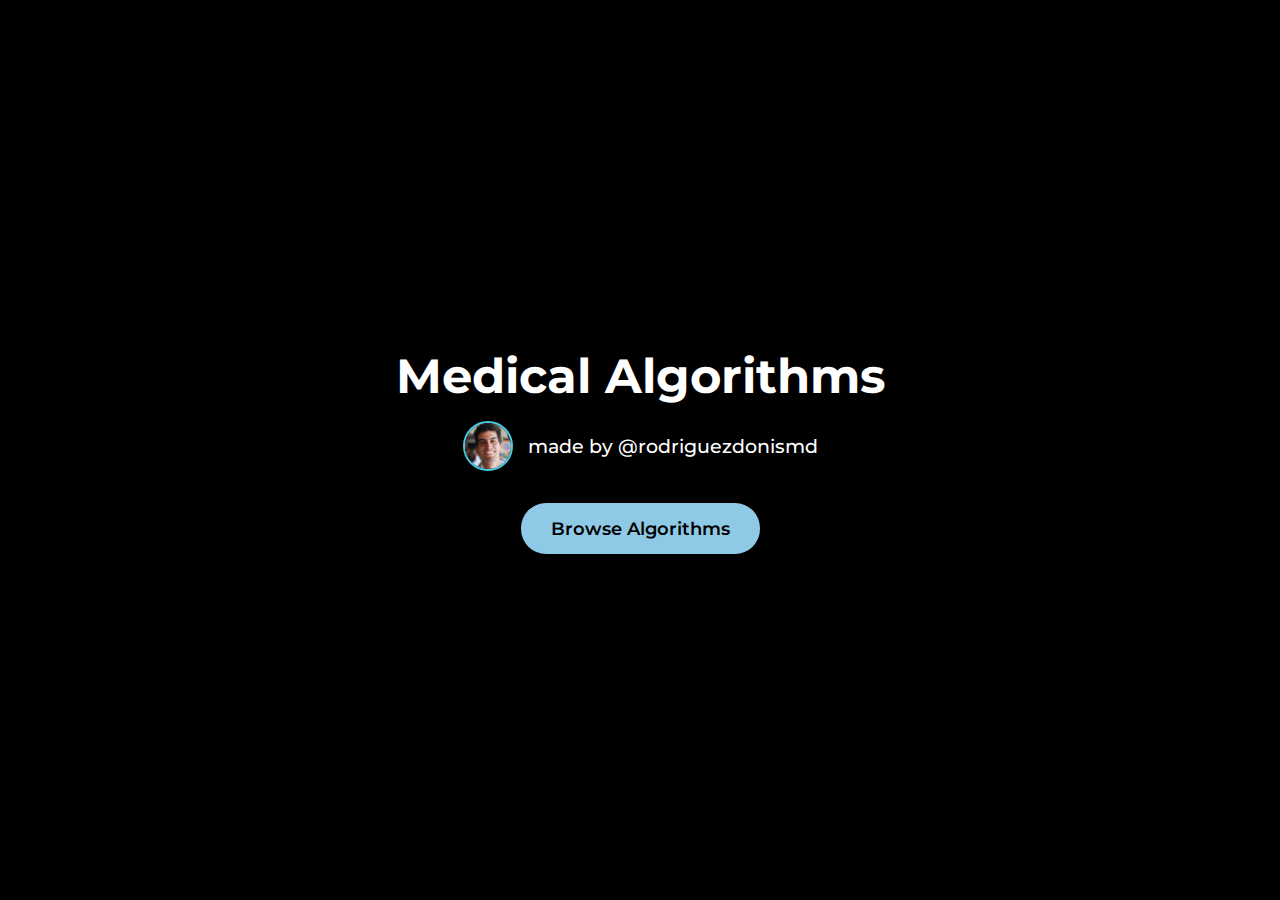
<file: index.html>
<!DOCTYPE html>
<html lang="en">
<head>
    <meta charset="UTF-8">
    <meta name="viewport" content="width=device-width, initial-scale=1.0">
    <title>Medical Algorithms</title>
    <link href="https://fonts.googleapis.com/css2?family=Montserrat:wght@400;500;600;700&display=swap" rel="stylesheet">
    <link rel="stylesheet" href="styles.css">
</head>
<body>
    <div class="container">
    <h1 class="title">Medical Algorithms</h1>
    <div class="author-container">
        <!-- Add your profile image -->
        <img src="images/profile.jpg" alt="Your Profile" class="profile-pic">
        <p class="subtitle">made by @rodriguezdonismd</p>
    </div>
    <a href="browse.html" class="browse-button">Browse Algorithms</a>
</div>
</body>
</html>
</file>
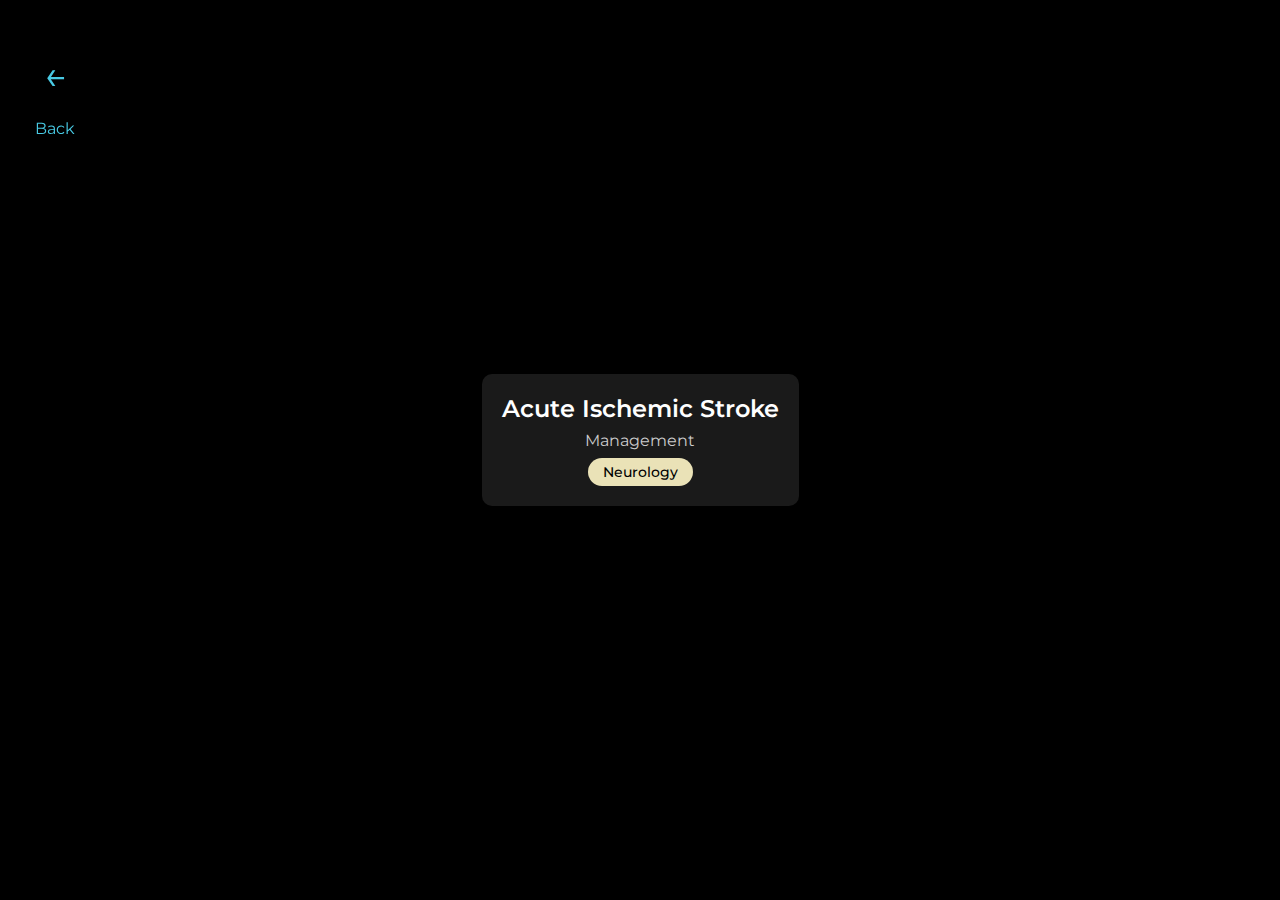
<file: browse.html>
<!DOCTYPE html>
<html lang="en">
<head>
    <meta charset="UTF-8">
    <meta name="viewport" content="width=device-width, initial-scale=1.0">
    <title>Browse Algorithms</title>
    <link href="https://fonts.googleapis.com/css2?family=Montserrat:wght@400;500;600;700&display=swap" rel="stylesheet">
    <link rel="stylesheet" href="styles.css">
</head>
<body>
    <!-- Back Button -->
    <a href="index.html" class="back-button">
        <span class="arrow">←</span> Back
    </a>

    <!-- Algorithm List -->
    <div class="container">
        <div class="algorithm-list">
            <!-- Acute Ischemic Stroke Card (Now Clickable) -->
            <a href="stroke-algorithm.html" class="algorithm-card">
                <h2 class="algorithm-title">Acute Ischemic Stroke</h2>
                <p class="algorithm-subtitle">Management</p>
                <span class="algorithm-tag">Neurology</span>
            </a>

            <!-- Add more algorithm cards below this -->
            <!-- Example for future cards:
            <a href="another-algorithm.html" class="algorithm-card">
                <h2 class="algorithm-title">Another Algorithm</h2>
                <p class="algorithm-subtitle">Management</p>
                <span class="algorithm-tag">Cardiology</span>
            </a>
            -->
        </div>
    </div>
</body>
</html>
</file>
<file: styles.css>
* {
    margin: 0;
    padding: 0;
    box-sizing: border-box;
}

body {
    font-family: 'Montserrat', sans-serif;
    background-color: #000000; /* Black background */
    min-height: 100vh;
    display: flex;
    justify-content: center;
    align-items: center;
}

.container {
    text-align: center;
    padding: 20px;
}

.title {
    font-weight: 700;
    font-size: 3rem;
    margin-bottom: 1rem;
    color: #ffffff; /* White text */
}

.subtitle {
    font-weight: 500;
    font-size: 1.2rem;
    color: #ffffff;
    margin-bottom: 0; /* Remove original bottom margin */
}

/* Author Container */
.author-container {
    display: flex;
    align-items: center;
    gap: 15px;
    margin-bottom: 2rem;
    justify-content: center;
}

/* Profile Picture */
.profile-pic {
    width: 50px;
    height: 50px;
    border-radius: 50%;
    object-fit: cover;
    border: 2px solid #48cae4;
}

/* In mobile media query */
@media (max-width: 768px) {
    .author-container {
        flex-direction: row; /* Keep in a row even on mobile */
        gap: 10px;
        margin-bottom: 1.5rem;
    }
    
    .profile-pic {
        width: 40px;
        height: 40px;
        display: block; /* Ensure it's visible */
    }
}

.browse-button {
    background-color: #8ecae6; /* New button color */
    color: #000000; /* Black text */
    padding: 15px 30px;
    border: none;
    border-radius: 25px;
    font-size: 1.1rem;
    font-weight: 600;
    cursor: pointer;
    transition: filter 0.3s ease; /* Smooth hover effect */
    display: inline-block; /* Required for anchor tags */
    text-decoration: none; /* Remove underline */
}

.browse-button:hover {
    filter: brightness(90%); /* Darken button on hover */
}

/* Mobile responsiveness */
@media (max-width: 768px) {
    .title {
        font-size: 2rem;
    }
    .subtitle {
        font-size: 1rem;
    }
}
/* Back Button */
.back-button {
    position: fixed;
    top: 20px;
    left: 20px;
    color: #48cae4;
    background: rgba(0, 0, 0, 0.7); /* Semi-transparent background */
    padding: 10px 15px;
    border-radius: 25px;
    z-index: 1000;
}
.back-button:hover {
    opacity: 0.8;
    color: #48cae4 !important; /* Keep color consistent on hover */
}

.arrow {
    font-size: 1.2rem;
}

/* Algorithm List Styling */
.algorithm-list {
    width: 100%;
    max-width: 800px; /* Limits width on large screens */
    margin: 0 auto;
}

.algorithm-card {
    display: block; /* Makes the entire card clickable */
    text-decoration: none; /* Removes underline */
    color: inherit; /* Inherits text color from parent */
    background-color: #1a1a1a;
    border-radius: 10px;
    padding: 20px;
    margin-bottom: 20px;
    transition: transform 0.3s ease; /* Add hover effect */
}

.algorithm-card:hover {
    transform: translateY(-3px); /* Slight lift on hover */
    text-decoration: none; /* Ensure no underline on hover */
}

.algorithm-title {
    font-weight: 600;
    font-size: 1.5rem;
    color: white;
    margin-bottom: 0.5rem;
}

.algorithm-subtitle {
    font-weight: 400;
    color: #cccccc; /* Light gray */
    margin-bottom: 0.5rem;
}

.algorithm-tag {
    background-color: #eae2b7; /* Tag color */
    color: black;
    padding: 5px 15px;
    border-radius: 15px;
    font-size: 0.9rem;
    font-weight: 500;
    display: inline-block;
}

/* Mobile Responsiveness */
@media (max-width: 768px) {
    .algorithm-title {
        font-size: 1.2rem;
    }
    .algorithm-subtitle {
        font-size: 0.9rem;
    }
    .back-button {
        font-size: 0.9rem;
    }
}
* {
    margin: 0;
    padding: 0;
    box-sizing: border-box;
}

body {
    font-family: 'Montserrat', sans-serif;
    background: #000;
    color: white;
    min-height: 100vh;
}

/* Back Button */
.back-button {
    position: fixed;
    top: 20px;
    left: 20px;
    color: #48cae4;
    background: rgba(0, 0, 0, 0.7);
    padding: 10px 15px;
    border-radius: 25px;
    z-index: 1000;
    text-decoration: none;
    transition: opacity 0.3s ease;
}

.back-button:hover {
    opacity: 0.8;
}

/* Main Container */
.algorithm-container {
    max-width: 800px;
    margin: 100px auto 20px;
    padding: 20px;
}

/* Time Options */
#step1 {
    margin-top: 40px;
}

.options-container {
    display: flex;
    flex-direction: column;
    gap: 15px;
}

.time-option {
    background: #fcbf49;
    color: #000;
    padding: 15px 30px;
    border-radius: 25px;
    cursor: pointer;
    font-weight: 600;
    transition: transform 0.3s ease;
}

.time-option:hover {
    transform: scale(1.02);
}

/* Pathway Container */
#pathway-container {
    position: relative;
    margin-top: 30px;
}

/* Thrombolysis Card */
.slide-card {
    background: #1a1a1a;
    padding: 25px;
    border-radius: 15px;
    opacity: 0;
    transform: translateX(-20px);
    transition: 0.5s ease;
}

.slide-card.active {
    opacity: 1;
    transform: translateX(0);
}

/* CT Scan Section */
.slide-up-section {
    opacity: 0;
    transform: translateY(30px);
    transition: 0.5s all ease;
    margin-top: 25px;
}

.slide-up-section.active {
    opacity: 1;
    transform: translateY(0);
}

/* 4.5-24hrs Pathway Adjustment */
#pathway-container.no-thrombolysis {
    margin-top: -80px; /* Increased negative margin */
}

/* Buttons Container */
.button-container {
    display: flex;
    gap: 15px;
    margin-top: 20px;
    flex-wrap: wrap;
}

.criteria-btn, .dosing-btn {
    border: none;
    padding: 12px 25px;
    border-radius: 25px;
    font-weight: 600;
    cursor: pointer;
    transition: transform 0.3s ease;
}

.criteria-btn {
    background: #ff4d6d;
    color: #000;
}

.dosing-btn {
    background: #8ecae6;
    color: #000;
}

@media (max-width: 768px) {
    .algorithm-container {
        margin: 80px auto 20px;
        padding: 15px;
    }

    #step1 {
        margin-top: 30px;
    }

    #pathway-container.no-thrombolysis {
        margin-top: -60px;
    }

    .time-option, .vessel-btn {
        width: 100%;
    }

    /* Modified button rules */
    .criteria-btn, .dosing-btn {
        width: auto !important; /* Override full width */
        flex: 1; /* Equal width buttons */
    }

    /* Thrombolysis-specific container */
    #thrombolysis-card .button-container {
        flex-direction: row !important; /* Force horizontal layout */
        gap: 10px;
    }

    /* General column layout for others */
    .button-container:not(#thrombolysis-card .button-container), 
    .vessel-options {
        flex-direction: column;
        gap: 10px;
    }

    .modal-content {
        margin: 30px auto;
        padding: 30px 15px;
    }

    .close {
        font-size: 35px;
        right: 15px;
    }
}

.arrow {
    text-align: center; /* Center the arrow */
    font-size: 40px;
    margin: 20px 0;
    display: flex;
    justify-content: center; /* Horizontal centering */
}

/* Mobile adjustment */
@media (max-width: 768px) {
    .arrow {
        font-size: 30px; /* Smaller arrow */
    }
}

/* Vessel Options */
.vessel-options {
    display: flex;
    gap: 15px;
    margin-top: 20px;
    flex-wrap: wrap;
}

.vessel-btn {
    background: #48cae4;
    color: #000;
    padding: 12px 25px;
    border-radius: 25px;
    border: none;
    cursor: pointer;
    font-weight: 600;
    transition: transform 0.3s ease;
}

/* Results */
.result-text {
    opacity: 0;
    transform: translateY(20px);
    transition: 0.5s all ease;
    text-align: center;
    margin: 25px 0;
    font-size: 1.2rem;
}

.result-text.active {
    opacity: 1;
    transform: translateY(0);
}

/* Modal */
.modal {
    display: none;
    position: fixed;
    top: 0;
    left: 0;
    width: 100%;
    height: 100%;
    background: rgba(0, 0, 0, 0.9);
    z-index: 1000;
    overflow-y: auto;
}

.modal-content {
    position: relative;
    background: #000;
    margin: 50px auto;
    padding: 40px 20px;
    width: 90%;
    max-width: 800px;
    border-radius: 10px;
}

.close {
    position: absolute;
    top: 10px;
    right: 20px;
    color: white;
    font-size: 40px;
    cursor: pointer;
    transition: color 0.3s ease;
}

.close:hover {
    color: #ff4d6d;
}

.modal-content img {
    width: 100%;
    height: auto;
    max-height: 80vh;
    object-fit: contain;
}

/* Mobile Responsiveness */
@media (max-width: 768px) {
    .algorithm-container {
        margin: 80px auto 20px;
        padding: 15px;
    }

    #step1 {
        margin-top: 30px;
    }

    #pathway-container.no-thrombolysis {
        margin-top: -60px; /* Increased negative margin for mobile */
    }

    .time-option, .criteria-btn, .dosing-btn, .vessel-btn {
        width: 100%;
    }

    .button-container, .vessel-options {
        flex-direction: column;
        gap: 10px;
    }

    .modal-content {
        margin: 30px auto;
        padding: 30px 15px;
    }

    .close {
        font-size: 35px;
        right: 15px;
    }
}

/* Animations */
.fade-out {
    opacity: 0 !important;
    height: 0 !important;
    margin: 0 !important;
    padding: 0 !important;
    pointer-events: none;
    transition: all 0.3s ease !important;
}

/* Add these styles */
#management-result {
  margin-top: 30px;
  text-align: center;
  background: #2a2a2a;
  border-radius: 15px;
  padding: 20px;
}

.result-text {
  opacity: 0;
  transform: translateY(20px);
  transition: 0.5s all ease;
  margin: 25px 0;
  font-size: 1.2rem;
}

.result-text.active {
  opacity: 1;
  transform: translateY(0);
}

@media (max-width: 768px) {
  #management-result {
    margin-top: 20px;
    padding: 15px;
    font-size: 1rem;
  }
}
</file>
